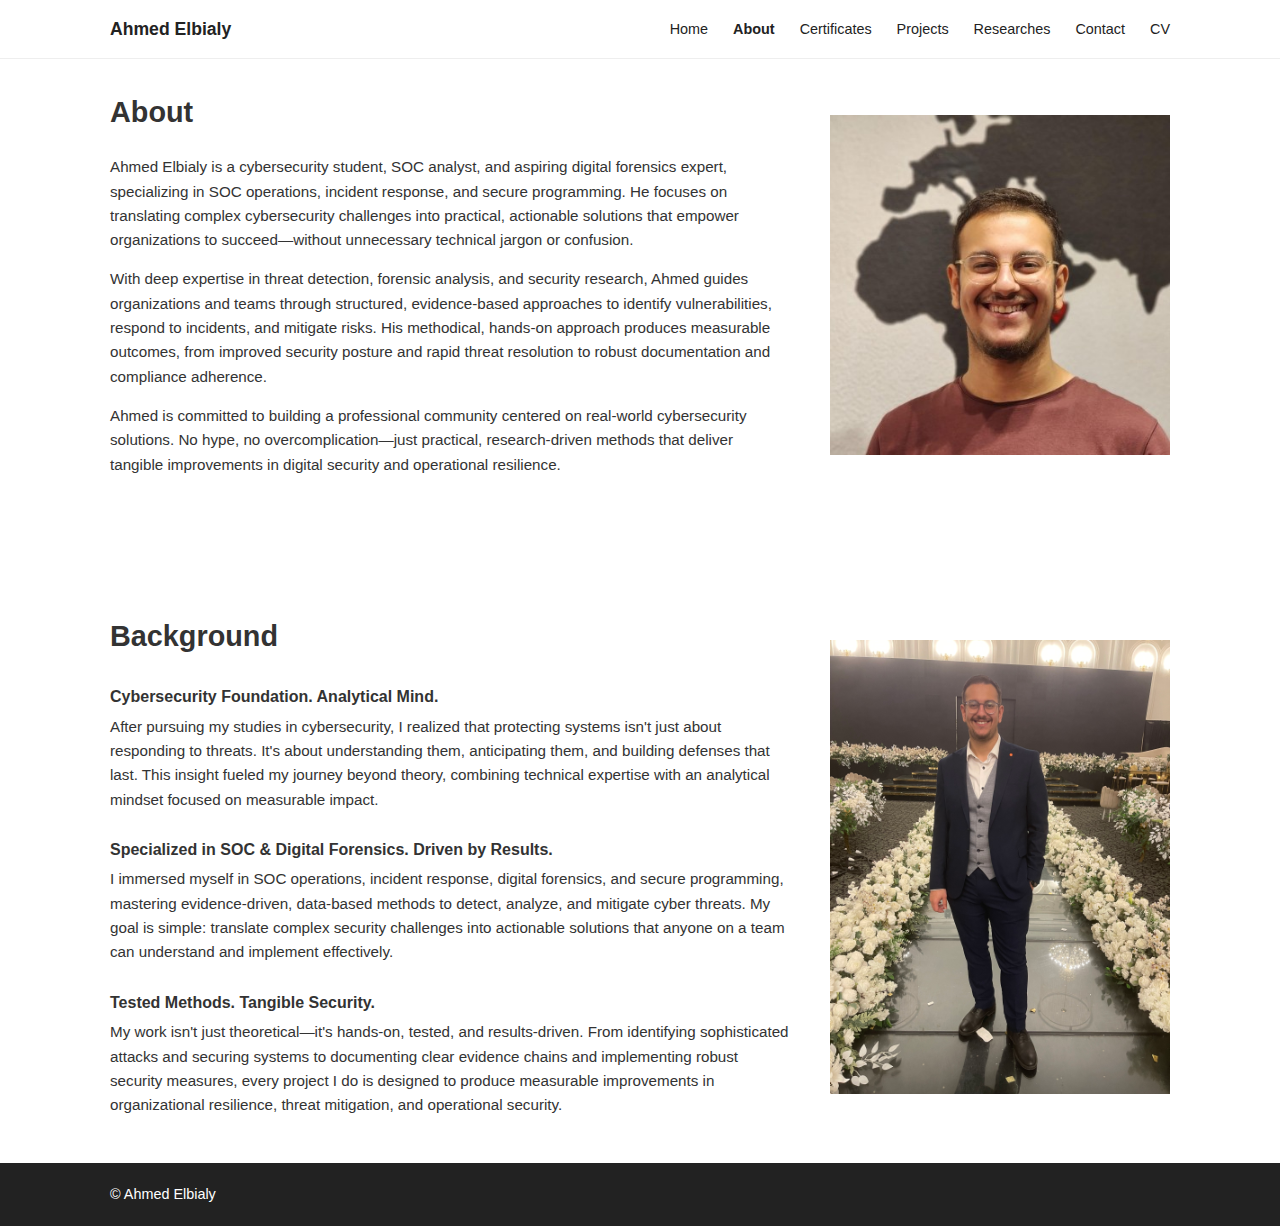
<file: about.html>
<!DOCTYPE html>
<html lang="en">
<head>
    <meta charset="UTF-8">
    <meta name="viewport" content="width=device-width, initial-scale=1.0">
    <title>Ahmed Elbialy - About</title>
    <link rel="stylesheet" href="Styles/about.css">
    <link rel="stylesheet" href="https://cdnjs.cloudflare.com/ajax/libs/font-awesome/6.0.0-beta3/css/all.min.css">
</head>
<body>

    <header class="main-header">
        <div class="container nav-content">
            <span class="logo" href="index.html">Ahmed Elbialy</span>
            <nav class="main-nav">
                <ul>
                    <li><a href="index.html">Home</a></li>
                    <li><a href="about.html">About</a></li>
                    <li><a href="certificates.html">Certificates</a></li>
                    <li><a href="projects.html">Projects</a></li>
                    <li><a href="researches.html">Researches</a></li>
                    <li><a href="contact.html">Contact</a></li>
                    <li><a href="cv.html">CV</a></li>
                </ul>
            </nav>
        </div>
    </header>


        </div>

        <section class="about-section container content-section">
            <div class="about-text">
                <h2>About</h2>
                <p>Ahmed Elbialy is a cybersecurity student, SOC analyst, and aspiring digital forensics expert, specializing in SOC operations, incident response, and secure programming. He focuses on translating complex cybersecurity challenges into practical, actionable solutions that empower organizations to succeed—without unnecessary technical jargon or confusion.</p>
                <p>With deep expertise in threat detection, forensic analysis, and security research, Ahmed guides organizations and teams through structured, evidence-based approaches to identify vulnerabilities, respond to incidents, and mitigate risks. His methodical, hands-on approach produces measurable outcomes, from improved security posture and rapid threat resolution to robust documentation and compliance adherence.</p>
                <p>Ahmed is committed to building a professional community centered on real-world cybersecurity solutions. No hype, no overcomplication—just practical, research-driven methods that deliver tangible improvements in digital security and operational resilience.</p>
            </div>
            <div class="about-image-placeholder grey-placeholder">
                <p><img src="IMGS/IMG_1.jpeg" alt="Ahmed Elbialy" style="width: 100%; height: 100%;"></p>
            </div>
        </section>
        
        <hr class="section-separator">

        <section class="background-section container content-section reversed">
             <div class="about-image-placeholder grey-placeholder">
                <p><img src="IMGS/IMG_8467.jpg" alt="Ahmed Elbialy" style="width: 100%; height: 100%;"></p>
            </div>
            <div class="background-text">
                <h2>Background</h2>
                
                <p class="section-focus">Cybersecurity Foundation. Analytical Mind.</p>
                <p>After pursuing my studies in cybersecurity, I realized that protecting systems isn't just about responding to threats. It's about understanding them, anticipating them, and building defenses that last. This insight fueled my journey beyond theory, combining technical expertise with an analytical mindset focused on measurable impact.</p>

                <p class="section-focus">Specialized in SOC & Digital Forensics. Driven by Results.</p>
                <p>I immersed myself in SOC operations, incident response, digital forensics, and secure programming, mastering evidence-driven, data-based methods to detect, analyze, and mitigate cyber threats. My goal is simple: translate complex security challenges into actionable solutions that anyone on a team can understand and implement effectively.</p>

                <p class="section-focus">Tested Methods. Tangible Security.</p>
                <p>My work isn't just theoretical—it's hands-on, tested, and results-driven. From identifying sophisticated attacks and securing systems to documenting clear evidence chains and implementing robust security measures, every project I do is designed to produce measurable improvements in organizational resilience, threat mitigation, and operational security.</p>
            </div>
        </section>
    </main>

    <footer class="main-footer dark-footer">
        <div class="container footer-content">
            <p>&copy; Ahmed Elbialy</p>
        </div>
    </footer>

</body>
</html>
</file>
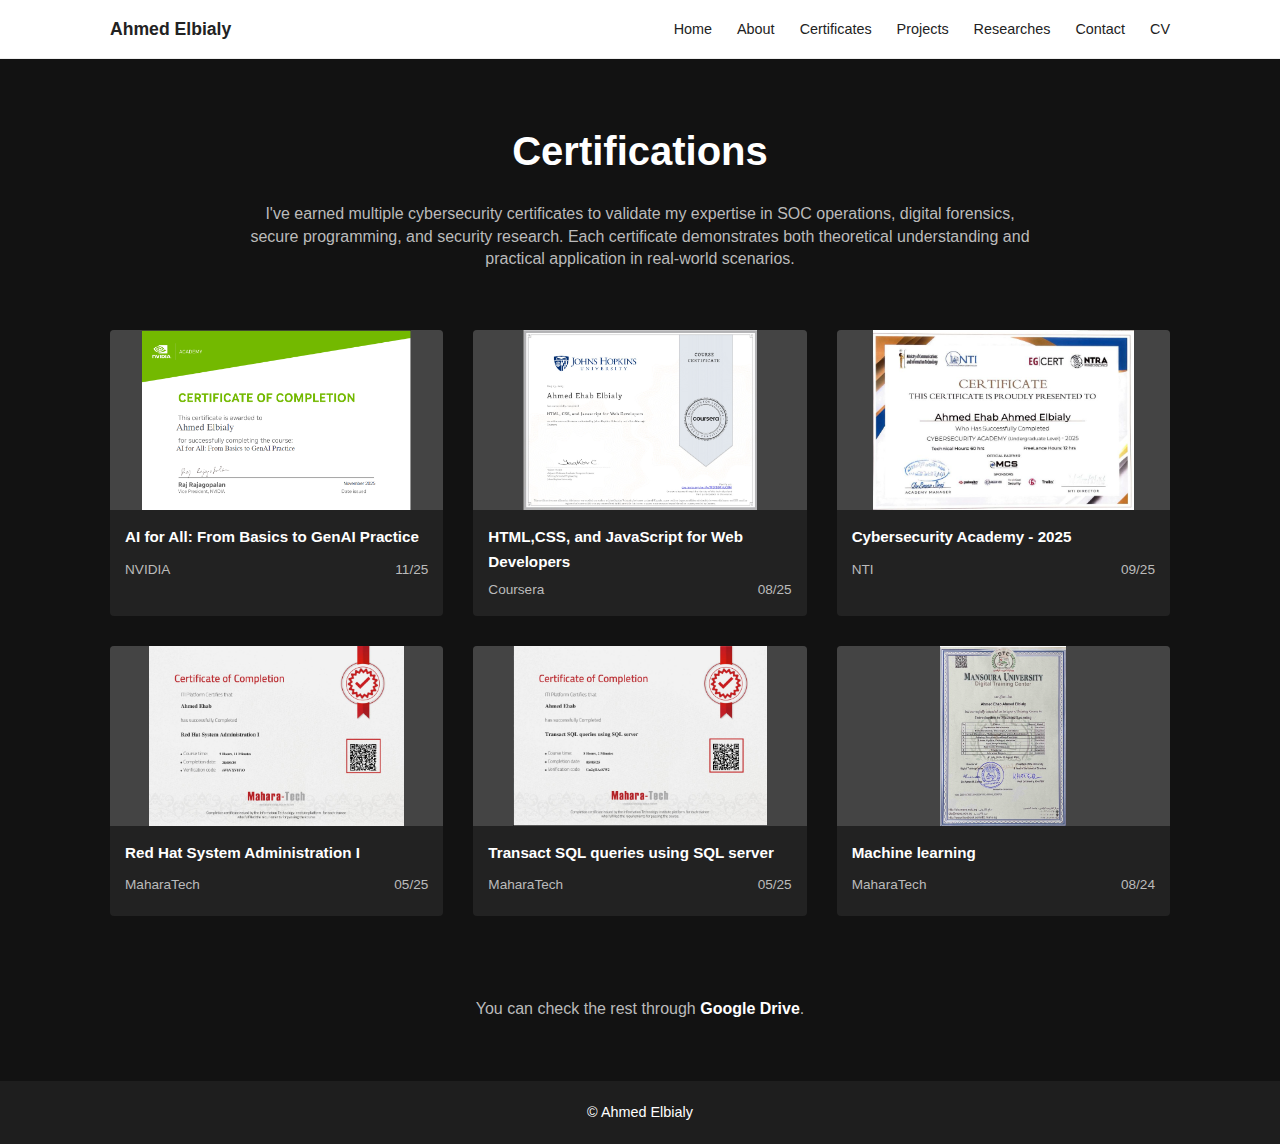
<file: certificates.html>
<!DOCTYPE html>
<html lang="en">
<head>
    <meta charset="UTF-8">
    <meta name="viewport" content="width=device-width, initial-scale=1.0">
    <title>Ahmed Elbialy - Certificates</title>
    <link rel="stylesheet" href="Styles/certificates.css">
</head>
<body>

    <header class="main-header">
        <div class="container nav-content">
            <span class="logo" href="index.html">Ahmed Elbialy</span>
            <nav class="main-nav">
                <ul>
                    <li><a href="index.html">Home</a></li>
                    <li><a href="about.html">About</a></li>
                    <li><a href="certificates.html">Certificates</a></li>
                    <li><a href="projects.html">Projects</a></li>
                    <li><a href="researches.html">Researches</a></li>
                    <li><a href="contact.html">Contact</a></li>
                    <li><a href="cv.html">CV</a></li>
                </ul>
            </nav>
        </div>
    </header>

    <main class="certificate-page-content">
        <div class="container">
            <section class="certificates-header">
                <h2>Certifications</h2>
                <p>
                    I've earned multiple cybersecurity certificates to validate my expertise in SOC operations, digital forensics, secure 
                    programming, and security research. Each certificate demonstrates both theoretical understanding and practical application 
                    in real-world scenarios.
                </p>
            </section>

            <section class="certificates-grid-section">
                <div class="certificates-grid">
                    
                    <div class="certificate-item">
                        <div class="certificate-placeholder"><img src="Certificates/IMG_83.png" alt="Certificate Image" style="width:; height: 100%;"></div>
                        <div class="certificate-info">
                            <p class="cert-title">AI for All: From Basics to GenAI Practice</p>
                            <p class="cert-source">NVIDIA</p>
                            <p class="cert-date">11/25</p>
                        </div>
                    </div>

                    <div class="certificate-item">
                        <div class="certificate-placeholder"><img src="Certificates/IMG_8.png" alt="Certificate Image" style="width:; height: 100%;"></div>
                        <div class="certificate-info">
                            <p class="cert-title">HTML,CSS, and JavaScript for Web Developers</p>
                            <p class="cert-source">Coursera</p>
                            <p class="cert-date">08/25</p>
                        </div>
                    </div>
                    
                    <div class="certificate-item">
                        <div class="certificate-placeholder"><img src="Certificates/IMG_95.jpeg" alt="Certificate Image" style="width:; height: 100%;"></div>
                        <div class="certificate-info">
                            <p class="cert-title">Cybersecurity Academy - 2025</p>
                            <p class="cert-source">NTI</p>
                            <p class="cert-date">09/25</p>
                        </div>
                    </div>

                    <div class="certificate-item">
                        <div class="certificate-placeholder"><img src="Certificates/IMG_21.png" alt="Certificate Image" style="width:; height: 100%;"></div>
                        <div class="certificate-info">
                            <p class="cert-title">Red Hat System Administration I</p>
                            <p class="cert-source">MaharaTech</p>
                            <p class="cert-date">05/25</p>
                        </div>
                    </div>
                    
                    <div class="certificate-item">
                        <div class="certificate-placeholder"><img src="Certificates/IMG_99.png" alt="Certificate Image" style="width:; height: 100%;"></div>
                        <div class="certificate-info">
                            <p class="cert-title">Transact SQL queries using SQL server</p>
                            <p class="cert-source">MaharaTech</p>
                            <p class="cert-date">05/25</p>
                        </div>
                    </div>
                    
                    <div class="certificate-item">
                        <div class="certificate-placeholder"><img src="Certificates/IMG_100.png" alt="Certificate Image" style="width:; height: 100%;"></div>
                        <div class="certificate-info">
                            <p class="cert-title">Machine learning</p>
                            <p class="cert-source">MaharaTech</p>
                            <p class="cert-date">08/24</p>
                        </div>
                    </div>
                </div>
            </section>

            <p class="drive-link-text">
                You can check the rest through <span><a href="https://drive.google.com/drive/folders/1PGVENr-eHlHi1VENpjQ0yv4HAtoOkieH?usp=sharing"><strong style="color: white;">Google Drive</strong></a>.</span>
            </p>
        </div>
    </main>

    <footer class="main-footer">
        <div class="container footer-content">
            <p>&copy; Ahmed Elbialy</p>
            <div class="social-links">
                <a href="#"><i class="fab fa-facebook-f"></i></a>
                <a href="https://www.linkedin.com/in/ahmed-elbialy-3b155a2b8/"><i class="fab fa-linkedin-in"></i></a>
                <a href="#"><i class="fab fa-instagram"></i></a>
                <a href="#"><i class="fab fa-twitter"></i></a>
                <a href="#"><i class="fa-solid fa-envelope"></i></a>
            </div>
        </div>
    </footer>

</body>
</html>
</file>
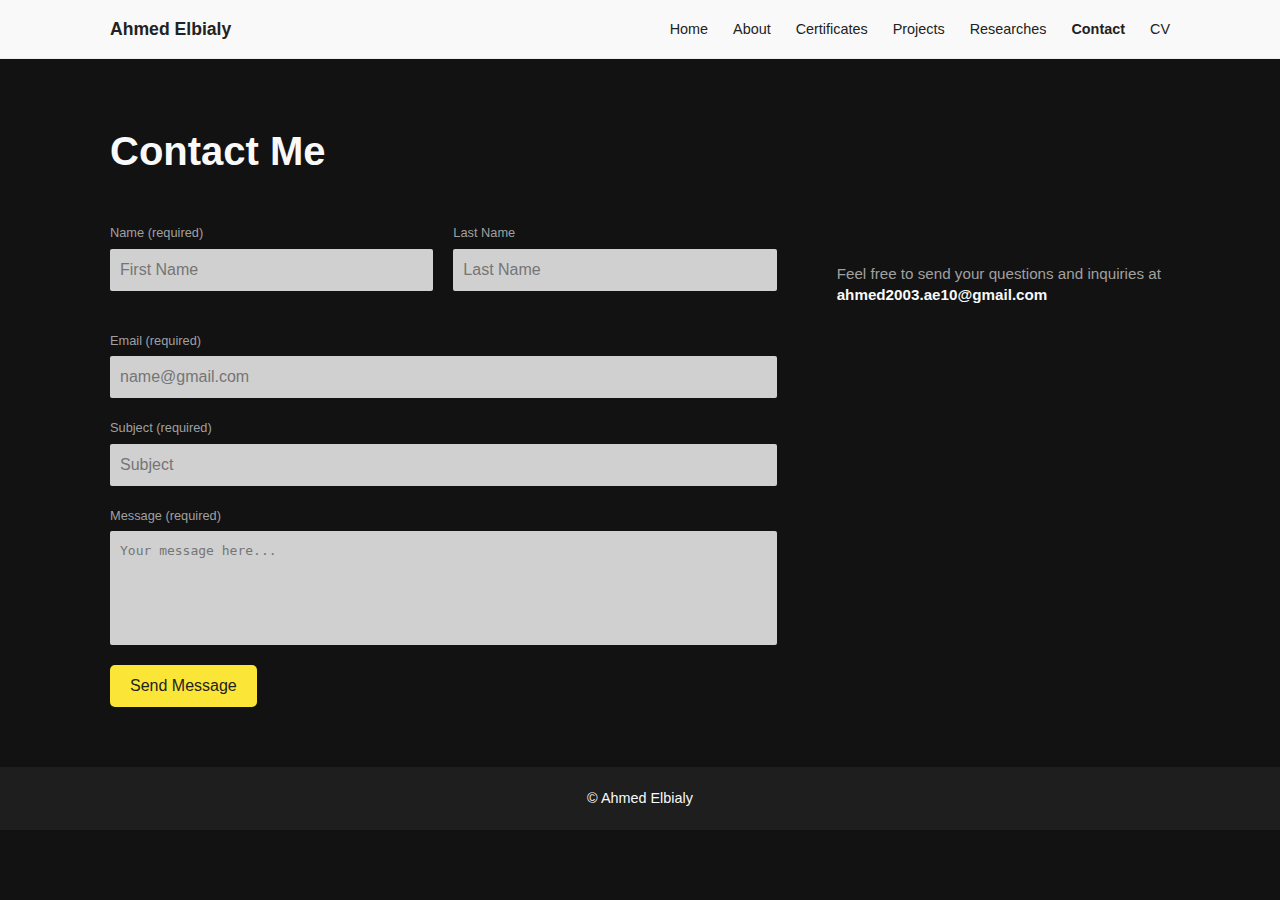
<file: contact.html>
<!DOCTYPE html>
<html lang="en">
<head>
    <meta charset="UTF-8">
    <meta name="viewport" content="width=device-width, initial-scale=1.0">
    <title>Ahmed Elbialy - Contact</title>
    <link rel="stylesheet" href="Styles/contact.css">
</head>
<body>

    <header class="main-header dark-header">
        <div class="container nav-content">
            <span class="logo">Ahmed Elbialy</span>
            <nav class="main-nav">
                <ul>
                    <li><a href="index.html">Home</a></li>
                    <li><a href="about.html">About</a></li>
                    <li><a href="certificates.html">Certificates</a></li>
                    <li><a href="projects.html">Projects</a></li>
                    <li><a href="researches.html">Researches</a></li>
                    <li><a href="contact.html" class="active-link">Contact</a></li>
                    <li><a href="cv.html">CV</a></li>
                </ul>
            </nav>
        </div>
    </header>

    <main class="contact-page-content">
        <div class="container">
            
            <section class="contact-section">
                
                <h2 class="contact-title">Contact Me</h2>
                
                <div class="contact-layout">
                    
                    <!-- WORKING CONTACT FORM -->
                    <form class="contact-form"
                          action="https://formsubmit.co/0735b6f79c6483ae8a09c4c29fc54ab5" method="POST">

                        <!-- Hidden Fields -->
                        <input type="hidden" name="_captcha" value="false">
                        <input type="hidden" name="_template" value="table">
                        <input type="hidden" name="_next" value="thanks.html">

                        <div class="form-group-row">
                            <div class="form-field half-width">
                                <label for="firstName">Name (required)</label>
                                <input type="text" id="firstName" name="firstName" placeholder="First Name" required>
                            </div>
                            <div class="form-field half-width">
                                <label for="lastName">Last Name</label>
                                <input type="text" id="lastName" name="lastName" placeholder="Last Name" required>
                            </div>
                        </div>

                        <div class="form-field full-width">
                            <label for="email">Email (required)</label>
                            <input type="email" id="email" name="email" placeholder="name@gmail.com" required>
                        </div>
                        
                        <div class="form-field full-width">
                            <label for="subject">Subject (required)</label>
                            <input type="text" id="subject" name="subject" placeholder="Subject" required>
                        </div>

                        <div class="form-field full-width">
                            <label for="message">Message (required)</label>
                            <textarea id="message" name="message" placeholder="Your message here..." rows="6" required></textarea>
                        </div>

                        <button type="submit" class="submit-btn">Send Message</button>

                    </form>
                    
                    <div class="contact-info">
                        <p>
                            Feel free to send your questions and inquiries at 
                            <a href="mailto:ahmed2003.ae10@gmail.com">ahmed2003.ae10@gmail.com</a>
                        </p>
                    </div>

                </div>
            </section>

        </div>
    </main>

    <footer class="main-footer">
        <div class="container footer-content">
            <p>&copy; Ahmed Elbialy</p>
            <div class="social-links">
                <a href="#"><i class="fab fa-facebook-f"></i></a>
                <a href="https://www.linkedin.com/in/ahmed-elbialy-3b155a2b8/"><i class="fab fa-linkedin-in"></i></a>
                <a href="#"><i class="fab fa-instagram"></i></a>
                <a href="#"><i class="fab fa-twitter"></i></a>
                <a href="#"><i class="fa-solid fa-envelope"></i></a>
            </div>
        </div>
    </footer>

</body>
</html>
</file>
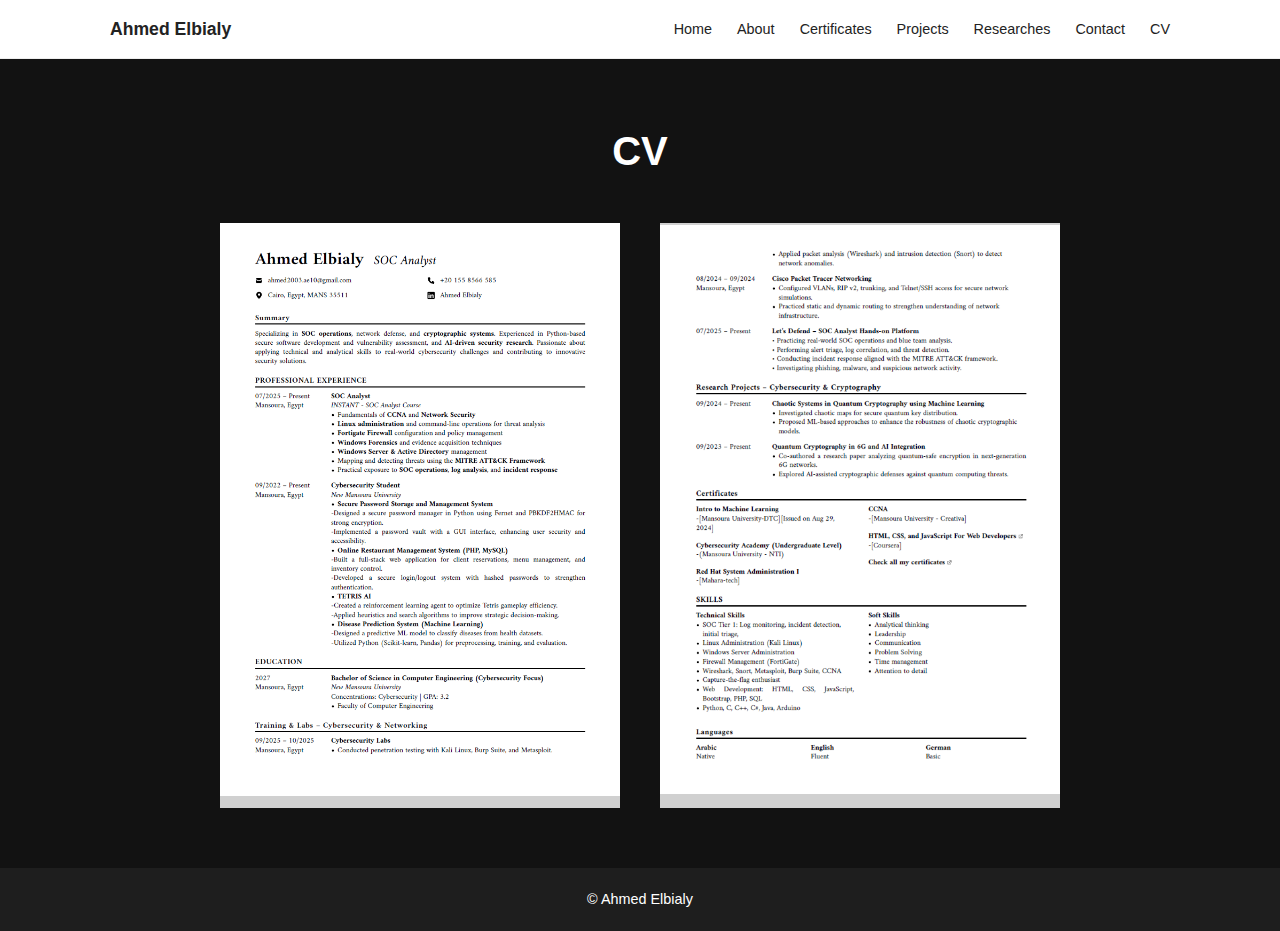
<file: cv.html>
<!DOCTYPE html>
<html lang="en">
<head>
    <meta charset="UTF-8">
    <meta name="viewport" content="width=device-width, initial-scale=1.0">
    <title>Ahmed Elbialy - CV</title>
    <link rel="stylesheet" href="Styles/cv.css">
</head>
<body>

    <header class="main-header">
        <div class="container nav-content">
            <span class="logo" href="index.html">Ahmed Elbialy</span>
            <nav class="main-nav">
                <ul>
                    <li><a href="index.html">Home</a></li>
                    <li><a href="about.html">About</a></li>
                    <li><a href="certificates.html">Certificates</a></li>
                    <li><a href="projects.html">Projects</a></li>
                    <li><a href="researches.html">Researches</a></li>
                    <li><a href="contact.html">Contact</a></li>
                    <li><a href="cv.html">CV</a></li>
                </ul>
            </nav>
        </div>
    </header>

    <main class="cv-page-content">
        <div class="container">
            
            <section class="cv-section">
                <h2 class="cv-title">CV</h2>
                
                <div class="cv-layout">
                    
                    <div class="cv-placeholder">
                        <p><img src="IMGS/IMG_44.png" alt="Ahmed Elbialy CV 1" style="width: 100%; height: 100%;"></p>
                    </div>

                    <div class="cv-placeholder">
                        <p><img src="IMGS/IMG_45.png" alt="Ahmed Elbialy CV 2" style="width: 100%; height: 100%;"></p>
                    </div>

                </div>
            </section>

        </div>
    </main>

    <footer class="main-footer dark-footer">
        <div class="container footer-content">
            <p>&copy; Ahmed Elbialy</p>
        </div>
    </footer>

</body>
</html>
</file>
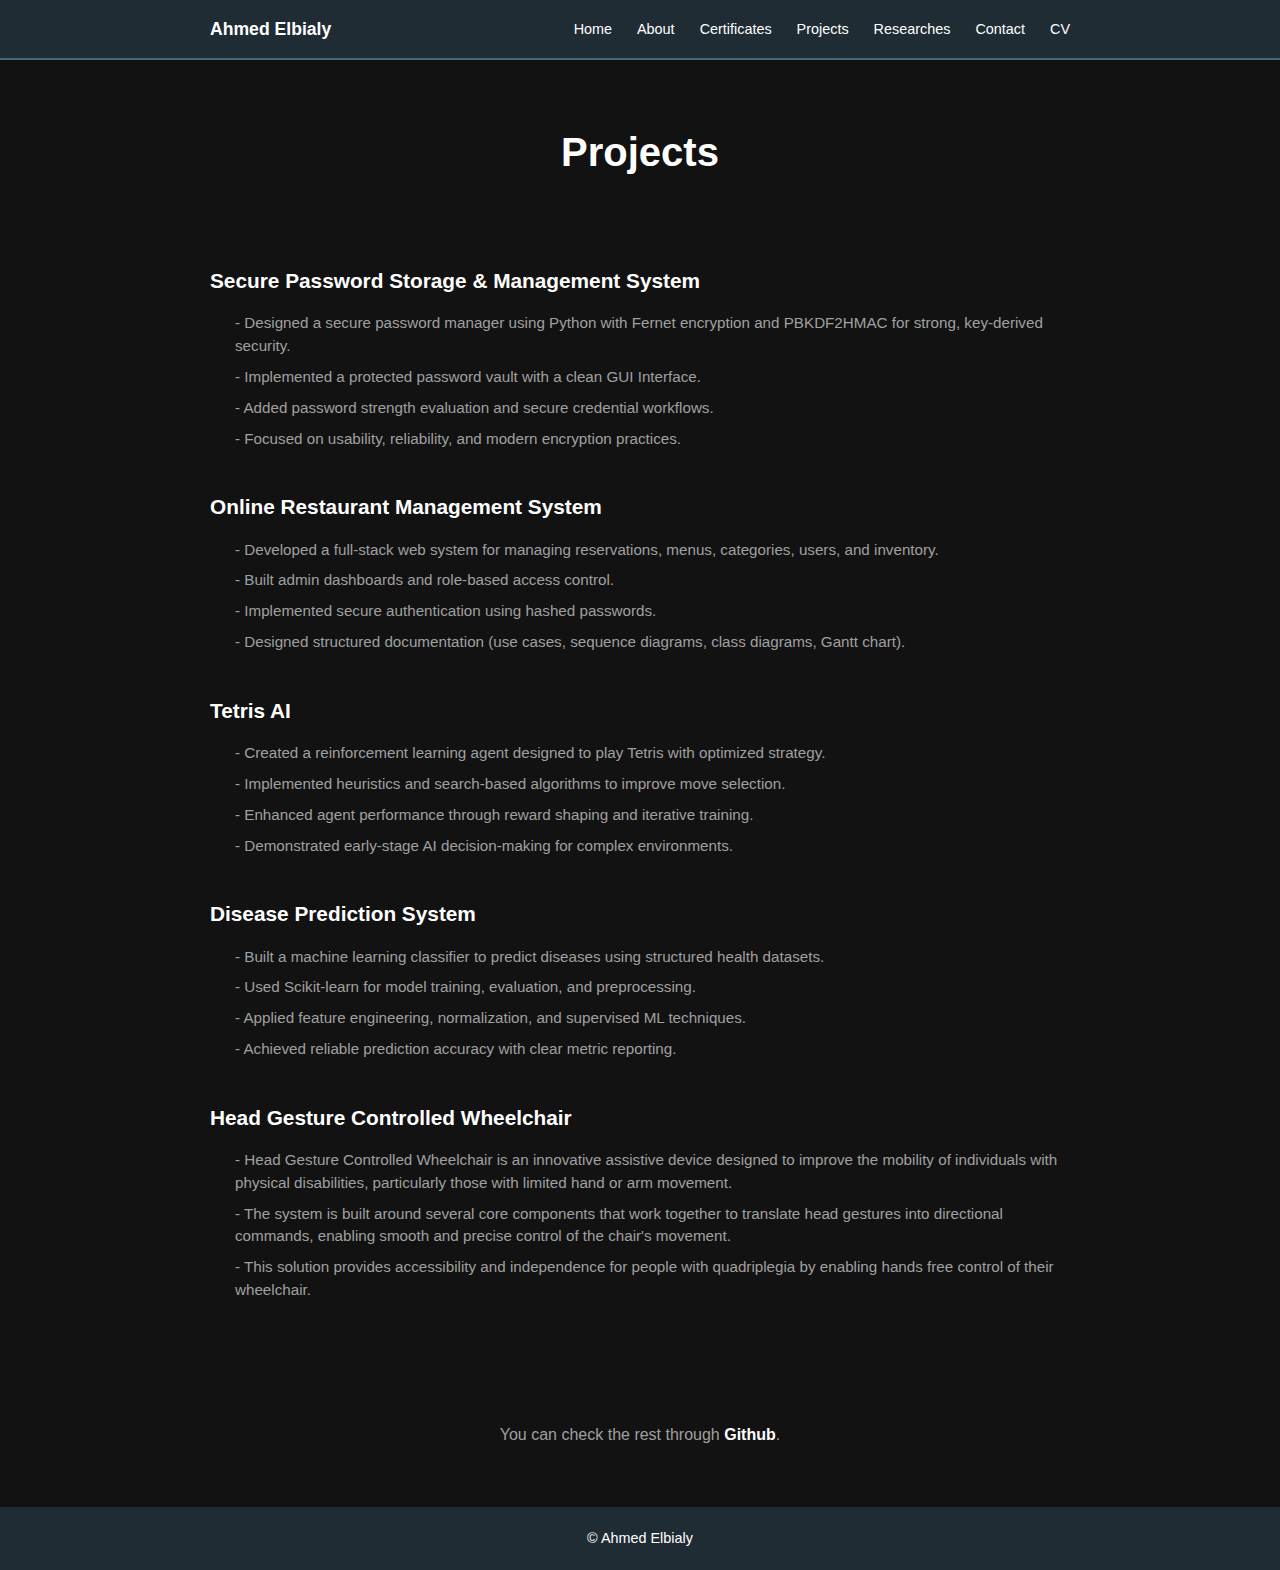
<file: projects.html>
<!DOCTYPE html>
<html lang="en">
<head>
    <meta charset="UTF-8">
    <meta name="viewport" content="width=device-width, initial-scale=1.0">
    <title>Ahmed Elbialy - Projects</title>
    <link rel="stylesheet" href="Styles/projects.css">
</head>
<body>

    <header class="main-header">
        <div class="container nav-content">
            <span class="logo" href="index.html">Ahmed Elbialy</span>
            <nav class="main-nav">
                <ul>
                    <li><a href="index.html">Home</a></li>
                    <li><a href="about.html">About</a></li>
                    <li><a href="certificates.html">Certificates</a></li>
                    <li><a href="projects.html">Projects</a></li>
                    <li><a href="researches.html">Researches</a></li>
                    <li><a href="contact.html">Contact</a></li>
                    <li><a href="cv.html">CV</a></li>
                </ul>
            </nav>
        </div>
    </header>

    <main class="projects-page-content">
        <div class="container">
            <section class="projects-header">
                <h2>Projects</h2>
            </section>

            <section class="projects-list">
                
                <article class="project-item">
                    <h3>Secure Password Storage & Management System</h3>
                    <ul>
                        <li>- Designed a secure password manager using Python with Fernet encryption and PBKDF2HMAC for strong, key-derived security.</li>
                        <li>- Implemented a protected password vault with a clean GUI Interface.</li> 
                        <li>- Added password strength evaluation and secure credential workflows.</li>
                        <li>- Focused on usability, reliability, and modern encryption practices.</li>
                    </ul>
                </article>

                <article class="project-item">
                    <h3>Online Restaurant Management System</h3>
                    <ul>
                        <li>- Developed a full-stack web system for managing reservations, menus, categories, users, and inventory.</li>
                        <li>- Built admin dashboards and role-based access control.</li>
                        <li>- Implemented secure authentication using hashed passwords.</li>
                        <li>- Designed structured documentation (use cases, sequence diagrams, class diagrams, Gantt chart).</li>
                    </ul>
                </article>

                <article class="project-item">
                    <h3>Tetris AI</h3>
                    <ul>
                        <li>- Created a reinforcement learning agent designed to play Tetris with optimized strategy.</li>
                        <li>- Implemented heuristics and search-based algorithms to improve move selection.</li>
                        <li>- Enhanced agent performance through reward shaping and iterative training.</li>
                        <li>- Demonstrated early-stage AI decision-making for complex environments.</li>
                    </ul>
                </article>

                <article class="project-item">
                    <h3>Disease Prediction System</h3>
                    <ul>
                        <li>- Built a machine learning classifier to predict diseases using structured health datasets.</li>
                        <li>- Used Scikit-learn for model training, evaluation, and preprocessing.</li>
                        <li>- Applied feature engineering, normalization, and supervised ML techniques.</li>
                        <li>- Achieved reliable prediction accuracy with clear metric reporting.</li>
                    </ul>
                </article>

                <article class="project-item">
                    <h3>Head Gesture Controlled Wheelchair</h3>
                    <ul>
                        <li>- Head Gesture Controlled Wheelchair is an innovative assistive device designed to improve the mobility of individuals with physical disabilities, particularly those with limited hand or arm movement.</li>
                        <li>- The system is built around several core components that work together to translate head gestures into directional commands, enabling smooth and precise control of the chair's movement.</li>
                        <li>- This solution provides accessibility and independence for people with quadriplegia by enabling hands free control of their wheelchair.</li>
                    </ul>
                </article>

            </section>

            <p class="github-link-text">
                You can check the rest through <span><a href="https://github.com/MeedooXS?tab=repositories"><strong>Github</strong></a>.</span>
            </p>
        </div>
    </main>

    <footer class="main-footer">
        <div class="container footer-content">
            <p style="color: white;">&copy; Ahmed Elbialy</p>
            <div class="social-links">
                <a href="#"><i class="fab fa-facebook-f"></i></a>
                <a href="https://www.linkedin.com/in/ahmed-elbialy-3b155a2b8/"><i class="fab fa-linkedin-in"></i></a>
                <a href="#"><i class="fab fa-instagram"></i></a>
                <a href="#"><i class="fab fa-twitter"></i></a>
                <a href="#"><i class="fa-solid fa-envelope"></i></a>
            </div>
        </div>
    </footer>

</body>
</html>
</file>
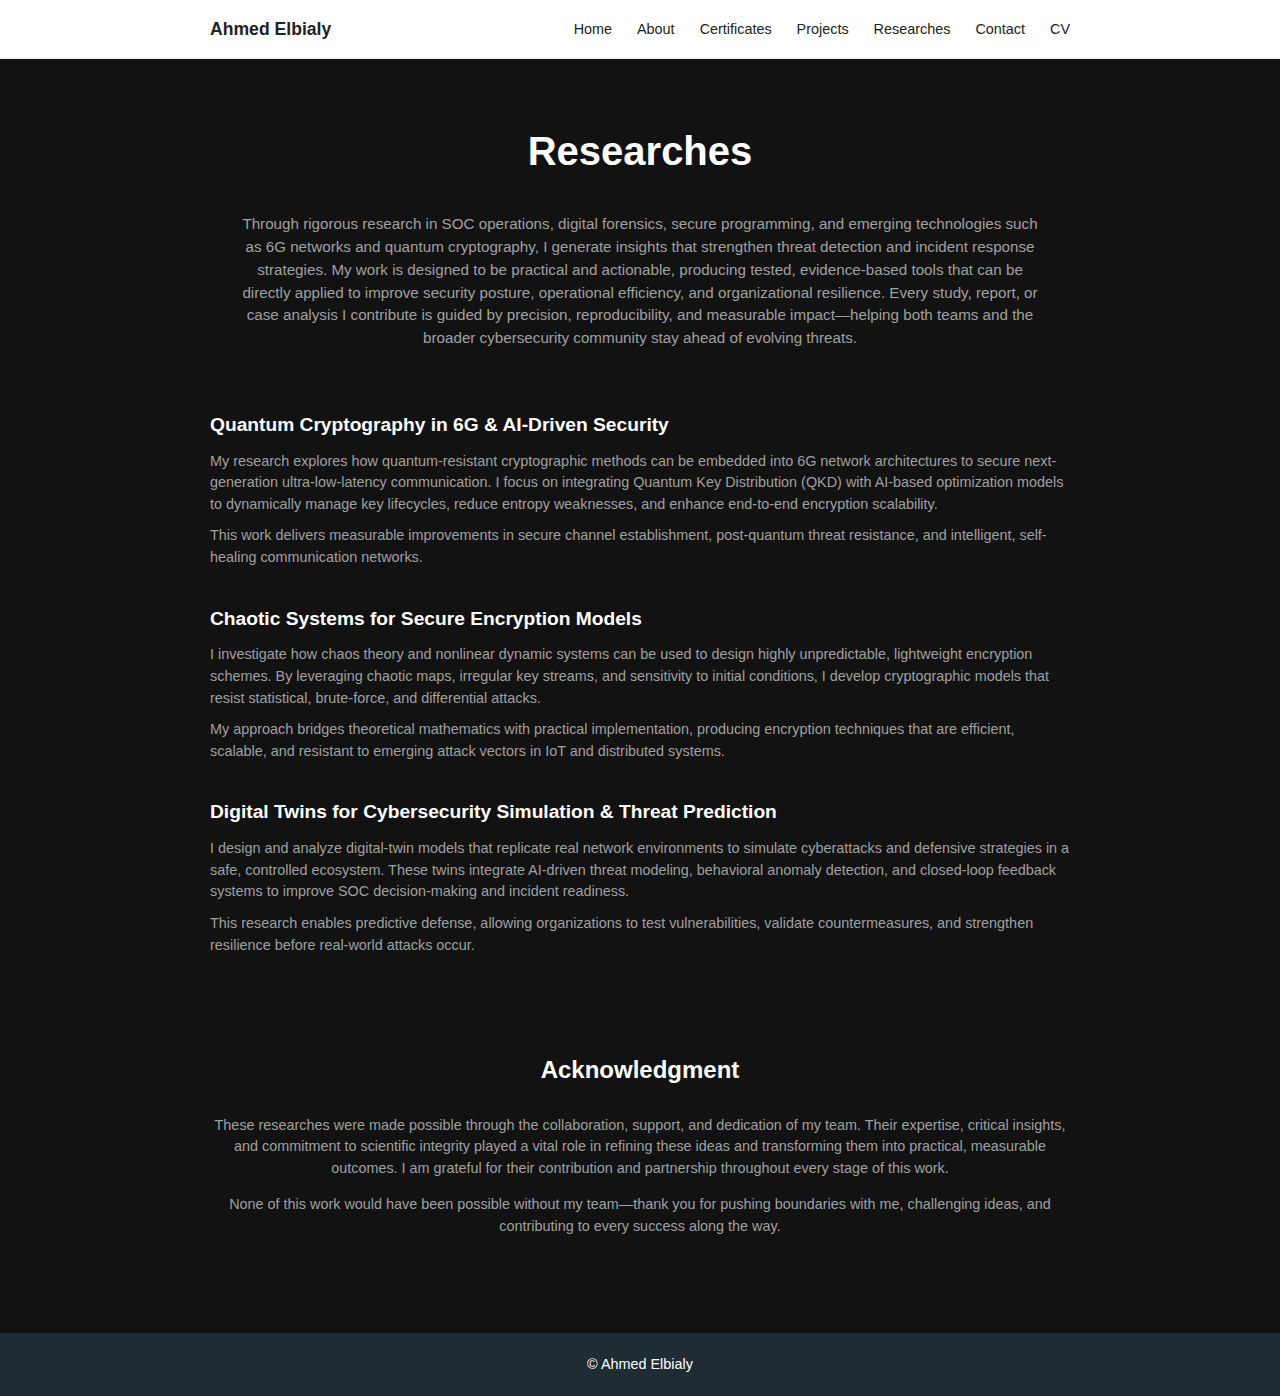
<file: researches.html>
<!DOCTYPE html>
<html lang="en">
<head>
    <meta charset="UTF-8">
    <meta name="viewport" content="width=device-width, initial-scale=1.0">
    <title>Ahmed Elbialy - Researches</title>
    <link rel="stylesheet" href="Styles/researches.css">
</head>
<body>

    <header class="main-header">
        <div class="container nav-content">
            <span class="logo" href="index.html">Ahmed Elbialy</span>
            <nav class="main-nav">
                <ul>
                    <li><a href="index.html">Home</a></li>
                    <li><a href="about.html">About</a></li>
                    <li><a href="certificates.html">Certificates</a></li>
                    <li><a href="projects.html">Projects</a></li>
                    <li><a href="researches.html">Researches</a></li>
                    <li><a href="contact.html">Contact</a></li>
                    <li><a href="cv.html">CV</a></li>
                </ul>
            </nav>
        </div>
    </header>

    <main class="research-page-content">
        <div class="container">
            <section class="research-header">
                <h2>Researches</h2>
                <p class="intro-paragraph">
                    Through rigorous research in SOC operations, digital forensics, secure programming, and emerging technologies such as 6G networks and 
                    quantum cryptography, I generate insights that strengthen threat detection and incident response strategies. My work is designed to be 
                    practical and actionable, producing tested, evidence-based tools that can be directly applied to improve security posture, operational 
                    efficiency, and organizational resilience. Every study, report, or case analysis I contribute is guided by precision, reproducibility, and 
                    measurable impact—helping both teams and the broader cybersecurity community stay ahead of evolving threats.
                </p>
            </section>

            <section class="research-abstracts">
                
                <article class="research-item">
                    <h3>Quantum Cryptography in 6G & AI-Driven Security</h3>
                    <p>
                        My research explores how quantum-resistant cryptographic methods can be embedded into 6G network architectures to secure next-
                        generation ultra-low-latency communication. I focus on integrating Quantum Key Distribution (QKD) with AI-based optimization models to 
                        dynamically manage key lifecycles, reduce entropy weaknesses, and enhance end-to-end encryption scalability. 
                    </p>
                    <p>
                        This work delivers measurable improvements in secure channel establishment, post-quantum threat resistance, and intelligent, self-healing 
                        communication networks.
                    </p>
                </article>

                <article class="research-item">
                    <h3>Chaotic Systems for Secure Encryption Models</h3>
                    <p>
                        I investigate how chaos theory and nonlinear dynamic systems can be used to design highly unpredictable, lightweight encryption schemes. 
                        By leveraging chaotic maps, irregular key streams, and sensitivity to initial conditions, I develop cryptographic models that resist statistical, 
                        brute-force, and differential attacks.
                    </p>
                    <p>
                        My approach bridges theoretical mathematics with practical implementation, producing encryption techniques that are efficient, scalable, 
                        and resistant to emerging attack vectors in IoT and distributed systems.
                    </p>
                </article>

                <article class="research-item">
                    <h3>Digital Twins for Cybersecurity Simulation & Threat Prediction</h3>
                    <p>
                        I design and analyze digital-twin models that replicate real network environments to simulate cyberattacks and defensive strategies in a 
                        safe, controlled ecosystem. These twins integrate AI-driven threat modeling, behavioral anomaly detection, and closed-loop feedback 
                        systems to improve SOC decision-making and incident readiness.
                    </p>
                    <p>
                        This research enables predictive defense, allowing organizations to test vulnerabilities, validate countermeasures, and strengthen resilience 
                        before real-world attacks occur.
                    </p>
                </article>
            </section>

            <section class="acknowledgment">
                <h3 class="acknowledgment-title">Acknowledgment</h3>
                <p>
                    These researches were made possible through the collaboration, support, and dedication of my team. Their expertise, critical insights, and 
                    commitment to scientific integrity played a vital role in refining these ideas and transforming them into practical, measurable outcomes. I am 
                    grateful for their contribution and partnership throughout every stage of this work.
                </p>
                <p>
                    None of this work would have been possible without my team—thank you for pushing boundaries with me, challenging ideas, and 
                    contributing to every success along the way.
                </p>
            </section>
        </div>
    </main>

    <footer class="main-footer">
        <div class="container footer-content">
            <p>&copy; Ahmed Elbialy</p>
            <div class="social-links">
                <a href="#"><i class="fab fa-facebook-f"></i></a>
                <a href="https://www.linkedin.com/in/ahmed-elbialy-3b155a2b8/"><i class="fab fa-linkedin-in"></i></a>
                <a href="#"><i class="fab fa-instagram"></i></a>
                <a href="#"><i class="fab fa-twitter"></i></a>
                <a href="#"><i class="fa-solid fa-envelope"></i></a>
            </div>
        </div>
    </footer>

</body>
</html>
</file>
<file: Styles/about.css>
/* --- Global Reset and Setup --- */
:root {
    /* Define color palette based on the image */
    --color-dark: #222;
    --color-light: #fff;
    --color-primary: #fbe637; /* The striking yellow/gold color */
    --color-text-dark: #333;
    --color-text-light: #555;
    --color-background-dark: #000;
}

* {
    margin: 0;
    padding: 0;
    box-sizing: border-box;
}

body {
    font-family: Arial, sans-serif;
    line-height: 1.6;
    color: var(--color-text-dark);
}

.container {
    max-width: 1100px;
    margin: 0 auto;
    padding: 0 20px;
}

ul {
    list-style: none;
}

a {
    text-decoration: none;
    color: inherit;
}

/* --- Header and Navigation --- */
/* --- Header and Navigation (MATCHING INDEX PAGE) --- */
.main-header {
    background-color: #fff;
    border-bottom: 1px solid #eee;
    padding: 15px 0;
}

.nav-content {
    display: flex;
    justify-content: space-between;
    align-items: center;
}

.logo {
    font-weight: bold;
    font-size: 1.1em;
    color: #222;
}

.main-nav ul {
    display: flex;
    gap: 25px;
}

.main-nav a {
    font-size: 0.9em;
    color: #222;
    transition: color 0.3s;
}

.main-nav a:hover {
    color: #c9b92e; /* same gold highlight */
}

/* Highlight the current page link (About) */
.main-nav li:nth-child(2) a {
    font-weight: bold;
}

/* --- Main Page Content --- */
.page-title {
    font-size: 2.2em;
    padding: 40px 0 20px 0;
}

.content-section {
    display: flex;
    gap: 40px;
    padding: 30px 20px;
}

.about-text,
.background-text {
    flex: 2; /* Text takes more space */
}

.about-image-placeholder {
    flex: 1; /* Image takes less space */
    min-height: 350px;
    display: flex;
    justify-content: center;
    align-items: center;
    font-size: 1.5em;
    color: var(--color-text-light);
    background-color: var(--color-grey-placeholder);
}

.about-text h2,
.background-text h2 {
    font-size: 1.8em;
    margin-bottom: 20px;
}

.about-text p,
.background-text p {
    margin-bottom: 15px;
    font-size: 0.95em;
}

/* Specific styling for the Background section focus points */
.background-text .section-focus {
    font-weight: bold;
    margin-top: 25px;
    margin-bottom: 5px;
    font-size: 1em;
}

/* Styling for the reversed layout */
.reversed {
    /* Swap the order of children (Image, then Text) */
    flex-direction: row-reverse;
}

.section-separator {
    border: none;
    height: 1px;
    background-color: transparent; /* A simple visual separator */
    margin: 30px 0;
}


/* --- Footer --- */
.main-footer {
    background-color: var(--color-dark);
    color: var(--color-light);
    padding: 20px 0;
}

.footer-content {
    display: flex;
    justify-content: space-between;
    align-items: center;
    font-size: 0.9em;
}

.contact-link a {
    font-weight: bold;
    color: var(--color-light);
    transition: color 0.3s;
}

/* --- Responsive Adjustments --- */
@media (max-width: 900px) {
    .content-section {
        flex-direction: column; /* Stack image and text vertically */
        padding: 30px 20px;
    }
    
    .reversed {
        flex-direction: column; /* Maintain text/image order */
    }

    .about-image-placeholder {
        order: -1; /* Move the image placeholder above the text on small screens */
        min-height: 250px;
        margin-bottom: 20px;
    }

    .background-section .about-image-placeholder {
        order: 0; /* The image in the second section stays at the top of its section */
    }

    .nav-content {
        flex-direction: column;
    }

    .main-nav ul {
        gap: 15px;
        padding-top: 10px;
        flex-wrap: wrap;
        justify-content: center;
    }

    .footer-content {
        flex-direction: column;
        gap: 10px;
    }
}
</file>
<file: Styles/certificates.css>
/* --- Global Reset and Setup --- */
:root {
    /* Define color palette based on the image */
    --color-dark: #222;
    --color-light: #fff;
    --color-primary: #fbe637; /* The striking yellow/gold color */
    --color-text-dark: #333;
    --color-text-light: white;
    --color-background-dark: #000; /* Dark background for overall site */
    --color-dark-bg: #121212; /* Dark background for certificates page */
    --color-header-bg: #1e1e1e; /* Dark color for header and footer */
    --color-text-grey: #bbbbbb; /* Lighter grey for less prominent text */
    --color-placeholder: #444444; /* Dark grey for certificate placeholders */
}       

* {
    margin: 0;
    padding: 0;
    box-sizing: border-box;
}

body {
    font-family: Arial, sans-serif;
    line-height: 1.6;
    background-color: var(--color-dark-bg);
    color: var(--color-light);
}

.container {
    max-width: 1100px;
    margin: 0 auto;
    padding: 0 20px;
}

ul {
    list-style: none;
}

a {
    text-decoration: none;
    color: inherit;
}

/* --- Header and Navigation --- */
.main-header {
    background-color: var(--color-light);
    border-bottom: 1px solid #eee;
    padding: 15px 0;
}

.nav-content {
    display: flex;
    justify-content: space-between;
    align-items: center;
}

.logo {
    font-weight: bold;
    font-size: 1.1em;
    color: var(--color-dark);
}

.main-nav ul {
    display: flex;
    gap: 25px;
}

.main-nav a {
    font-size: 0.9em;
    color: var(--color-dark);
    /* Adding a hover effect for better UX */
    transition: color 0.3s;
}

.main-nav a:hover {
    color: var(--color-primary);
}

/* Highlight the current page link (Certificates) */
.main-nav .active-link {
    font-weight: bold;
}

/* --- Certificates Header --- */
.certificates-header {
    text-align: center;
    padding: 60px 0 40px 0;
}

.certificates-header h2 {
    font-size: 2.5em;
    margin-bottom: 20px;
}

.certificates-header p {
    max-width: 800px;
    margin: 0 auto;
    color: var(--color-text-grey);
    line-height: 1.4;
}

/* --- Certificates Grid Section --- */
.certificates-grid-section {
    padding: 20px 0;
}

.certificates-grid {
    display: grid;
    /* Create a 3-column layout for desktop */
    grid-template-columns: repeat(3, 1fr);
    gap: 30px;
}

.certificate-item {
    background-color: #222; /* Dark background for the item box */
    border-radius: 4px;
    overflow: hidden;
    display: flex;
    flex-direction: column;
}

.certificate-placeholder {
    background-color: var(--color-placeholder);
    height: 180px; /* Define height for the image/placeholder area */
    display: flex;
    justify-content: center;
    align-items: center;
    font-size: 1.2em;
    font-weight: bold;
    color: #fff;
}

.certificate-info {
    padding: 15px;
    min-height: 90px; /* Ensure consistent height for text area */
    display: flex;
    flex-wrap: wrap; /* Allows text elements to flow */
}

.cert-title {
    width: 100%; /* Title takes full width */
    font-weight: bold;
    margin-bottom: 5px;
    font-size: 0.95em;
}

.cert-source {
    /* Source text aligned left */
    font-size: 0.85em;
    color: var(--color-text-grey);
}

.cert-date {
    /* Date text aligned right */
    margin-left: auto;
    font-size: 0.85em;
    color: var(--color-text-grey);
}

/* --- Drive Link Text --- */
.drive-link-text {
    text-align: center;
    padding: 60px 0;
    color: var(--color-text-grey);
}

/* --- Footer --- */
.main-footer {
    background-color: var(--color-header-bg); /* Use the same dark color as the header */
    padding: 20px 0;
}

.footer-content {
    display: flex;
    justify-content: center; /* Center the copyright text */
    align-items: center;
    font-size: 0.9em;
}

/* --- Responsive Adjustments --- */
@media (max-width: 900px) {
    .certificates-grid {
        /* Switch to a 2-column layout on medium screens */
        grid-template-columns: repeat(2, 1fr);
        gap: 20px;
    }
}

@media (max-width: 600px) {
    .certificates-grid {
        /* Switch to a single-column layout on small screens */
        grid-template-columns: 1fr;
    }

    .certificates-header {
        padding: 40px 0 20px 0;
    }

    .nav-content {
        flex-direction: column;
    }

    .main-nav ul {
        gap: 15px;
        padding-top: 10px;
        flex-wrap: wrap;
        justify-content: center;
    }
}
</file>
<file: Styles/contact.css>
/* --- Global Reset and Setup --- */
:root {
    /* Define color palette based on the image */
    --color-dark-bg: #121212; /* Very dark background */
    --color-header-bg: #1e1e1e; /* Dark blue/grey for header and footer */
    --color-light: #f9f9f9; /* Off-white for text and light elements */
    --color-primary: #fbe637; /* The striking yellow/gold color */
    --color-dark: #222; /* Dark color for text */
    --color-text-light: #f1f1f1;
    --color-text-grey: #a0a0a0; /* For body text */
    --color-border: #4a647d; /* Border color for the bottom of the header */
    --color-input-bg: #d0d0d0; /* Light grey background for input fields */
}

* {
    margin: 0;
    padding: 0;
    box-sizing: border-box;
}

body {
    font-family: Arial, sans-serif;
    line-height: 1.6;
    background-color: var(--color-dark-bg);
    color: var(--color-light);
}

.container {
    max-width: 1100px;
    margin: 0 auto;
    padding: 0 20px;
}

a {
    text-decoration: none;
    color: inherit;
}

/* --- Header and Navigation (Reused) --- */
.main-header {
    background-color: var(--color-light);
    border-bottom: 1px solid #eee;
    padding: 15px 0;
}

.nav-content {
    display: flex;
    justify-content: space-between;
    align-items: center;
}

.logo {
    font-weight: bold;
    font-size: 1.1em;
    color: var(--color-dark);
}

.main-nav ul {
    display: flex;
    gap: 25px;
}

.main-nav a {
    font-size: 0.9em;
    color: var(--color-dark);
    /* Adding a hover effect for better UX */
    transition: color 0.3s;
}

.main-nav a:hover {
    color: var(--color-primary);
}

/* Highlight the current page link (Contact) */
.main-nav .active-link {
    font-weight: bold;
}

/* --- Contact Section Layout --- */
.contact-section {
    padding: 60px 0;
}

.contact-title {
    font-size: 2.5em;
    margin-bottom: 40px;
}

.contact-layout {
    display: flex;
    gap: 60px;
    /* Ensure layout starts from the top */
    align-items: flex-start;
}

.contact-form {
    flex: 2; /* Form takes more horizontal space */
}

.contact-info {
    flex: 1; /* Info column takes less space */
    padding-top: 40px; /* Aligns with the second row of the form */
}

/* --- Form Styling --- */
.form-group-row {
    display: flex;
    gap: 20px;
    margin-bottom: 20px;
}

.form-field {
    display: flex;
    flex-direction: column;
    margin-bottom: 20px;
}

.form-field.half-width {
    width: 50%;
}

.form-field.full-width {
    width: 100%;
}

label {
    font-size: 0.8em;
    margin-bottom: 5px;
    color: var(--color-text-grey);
}

input[type="text"],
input[type="email"],
textarea {
    background-color: var(--color-input-bg);
    border: none;
    padding: 12px 10px;
    font-size: 1em;
    color: var(--color-dark-bg);
    border-radius: 2px;
}

textarea {
    resize: none;
}

/* --- Contact Info Styling --- */
.contact-info p {
    font-size: 0.95em;
    color: var(--color-text-grey);
    line-height: 1.4;
}

.contact-info a {
    color: var(--color-light);
    font-weight: bold;
}

/* --- Footer --- */
.main-footer {
    background-color: var(--color-header-bg);
    padding: 20px 0;
    margin-top: auto; /* Push footer to the bottom */
}

.footer-content {
    display: flex;
    justify-content: center;
    align-items: center;
    font-size: 0.9em;
}

/* --- Responsive Adjustments --- */
@media (max-width: 900px) {
    .contact-layout {
        flex-direction: column; /* Stack columns vertically */
        gap: 30px;
    }

    .contact-info {
        padding-top: 0;
        /* Move contact info to the top above the form on mobile, common pattern */
        order: -1; 
    }

    .form-group-row {
        flex-direction: column; /* Stack first/last name fields */
        gap: 0;
    }

    .form-field.half-width {
        width: 100%;
    }
}

@media (max-width: 600px) {
    .contact-title {
        font-size: 2em;
        margin-bottom: 30px;
    }

    .contact-section {
        padding: 40px 0;
    }

    .nav-content {
        flex-direction: column;
    }

    .main-nav ul {
        gap: 15px;
        padding-top: 10px;
        flex-wrap: wrap;
        justify-content: center;
    }
}

.submit-btn {
    background-color: var(--color-primary);
    color: var(--color-dark);
    border: none;
    padding: 12px 20px;
    border-radius: 5px;
    font-size: 1em;
    cursor: pointer;
    transition: 0.3s;
}

.submit-btn:hover {
    opacity: 0.8;
}
</file>
<file: Styles/cv.css>
/* --- Global Reset and Setup --- */
:root {
    /* Define color palette based on the image */
    --color-dark-bg: #121212; /* Very dark background */
    --color-header-bg: #1e1e1e; /* Dark blue/grey for header and footer */
    --color-light: #fff;
    --color-text-grey: #a0a0a0;
    --color-border: #4a647d; /* Border color for the bottom of the header */
    --color-placeholder: #d0d0d0; /* Light grey placeholder background */

    /* Define color palette based on the image */
    --color-dark: #222;
    --color-light: #fff;
    --color-primary: #fbe637; /* The striking yellow/gold color */
    --color-text-dark: #333;
    --color-text-light: #555;
    --color-background-dark: #000;

}

* {
    margin: 0;
    padding: 0;
    box-sizing: border-box;
}

body {
    font-family: Arial, sans-serif;
    line-height: 1.6;
    background-color: var(--color-dark-bg);
    color: var(--color-light);
    /* Min-height setup to push footer down if content is short */
    min-height: 100vh;
    display: flex;
    flex-direction: column;
}

.container {
    max-width: 1100px;
    margin: 0 auto;
    padding: 0 20px;
}

a {
    text-decoration: none;
    color: inherit;
}

/* --- Header and Navigation (Reused) --- */
.main-header {
    background-color: var(--color-light);
    border-bottom: 1px solid #eee;
    padding: 15px 0;
}

.nav-content {
    display: flex;
    justify-content: space-between;
    align-items: center;
}

.logo {
    font-weight: bold;
    font-size: 1.1em;
    color: var(--color-dark);
}

.main-nav ul {
    display: flex;
    gap: 25px;
}

.main-nav a {
    font-size: 0.9em;
    color: var(--color-dark);
    /* Adding a hover effect for better UX */
    transition: color 0.3s;
}

.main-nav a:hover {
    color: var(--color-primary);
}

/* Highlight the current page link (CV) */
.main-nav .active-link {
    font-weight: bold;
}

/* --- CV Section Layout --- */
.cv-page-content {
    flex-grow: 1; /* Allows main content to fill remaining space */
}

.cv-section {
    padding: 60px 0;
    text-align: center;
}

.cv-title {
    font-size: 2.5em;
    margin-bottom: 40px;
}

.cv-layout {
    display: flex;
    justify-content: center;
    gap: 40px;
}

.cv-placeholder {
    flex: 1;
    max-width: 400px; /* Constrain the width for a document look */
    height: auto; /* Tall height to resemble a CV page */
    background-color: var(--color-placeholder);
    display: flex;
    justify-content: center;
    align-items: center;
    font-size: 1.5em;
    color: var(--color-text-grey);
}

/* --- Footer --- */
.main-footer {
    background-color: var(--color-header-bg);
    padding: 20px 0;
    /* Removed margin-top: auto because the body uses flex-direction: column */
}

.footer-content {
    display: flex;
    justify-content: center;
    align-items: center;
    font-size: 0.9em;
}

/* --- Responsive Adjustments --- */
@media (max-width: 900px) {
    .cv-layout {
        flex-direction: column; /* Stack CVs vertically */
        align-items: center;
        gap: 30px;
    }

    .cv-placeholder {
        max-width: 100%; /* Allow placeholders to take full width on smaller screens */
        height: 500px; /* Reduce height for mobile view */
    }
}

@media (max-width: 600px) {
    .cv-title {
        font-size: 2em;
        margin-bottom: 30px;
    }

    .cv-section {
        padding: 40px 0;
    }

    .nav-content {
        flex-direction: column;
    }

    .main-nav ul {
        gap: 15px;
        padding-top: 10px;
        flex-wrap: wrap;
        justify-content: center;
    }
}
</file>
<file: Styles/projects.css>
/* --- Global Reset and Setup --- */
:root {
    /* Define color palette based on the image */
    --color-dark-bg: #121212; /* Very dark background */
    --color-header-bg: #202c34; /* Dark blue/grey for header and footer */
    --color-light: #fff;
    --color-text-light: #f1f1f1;
    --color-text-grey: #a0a0a0; /* For the body text */
    --color-border: #4a647d; /* Border color for the bottom of the header */
}

* {
    margin: 0;
    padding: 0;
    box-sizing: border-box;
}

body {
    font-family: Arial, sans-serif;
    line-height: 1.6;
    background-color: var(--color-dark-bg);
    color: var(--color-light);
}

.container {
    max-width: 900px; /* Slightly narrower container for focused project list */
    margin: 0 auto;
    padding: 0 20px;
}

ul {
    list-style: none;
}

a {
    text-decoration: none;
    color: inherit;
}

/* --- Header and Navigation (Reused) --- */
.main-header {
    padding: 15px 0;
    background-color: var(--color-header-bg);
    border-bottom: 2px solid var(--color-border);
}

.nav-content {
    display: flex;
    justify-content: space-between;
    align-items: center;
}

.logo {
    font-weight: bold;
    font-size: 1.1em;
    color: var(--color-light);
}

.main-nav ul {
    display: flex;
    gap: 25px;
}

.main-nav a {
    font-size: 0.9em;
    color: var(--color-light);
    transition: color 0.3s;
}

/* Highlight the current page link (Projects) */
.main-nav .active-link {
    font-weight: bold;
}

/* --- Projects Header --- */
.projects-header {
    text-align: center;
    padding: 60px 0 40px 0;
}

.projects-header h2 {
    font-size: 2.5em;
    margin-bottom: 20px;
}

/* --- Projects List --- */
.projects-list {
    padding: 20px 0;
}

.project-item {
    margin-bottom: 40px;
}

.project-item h3 {
    font-size: 1.3em;
    margin-bottom: 15px;
    font-weight: bold;
}

.project-item ul {
    padding-left: 25px; /* Indent the list */
    color: var(--color-text-grey);
}

.project-item li {
    margin-bottom: 8px;
    font-size: 0.95em;
    line-height: 1.5;
}

/* Emphasize keywords within the list items */
.project-item li strong {
    color: var(--color-text-light);
    font-weight: bold;
}

/* --- GitHub Link Text --- */
.github-link-text {
    text-align: center;
    padding: 60px 0;
    color: var(--color-text-grey);
}

.github-link-text strong {
    color: var(--color-light);
}

/* --- Footer --- */
.main-footer {
    background-color: var(--color-header-bg);
    padding: 20px 0;
}

.footer-content {
    display: flex;
    justify-content: center;
    align-items: center;
    font-size: 0.9em;
}

/* --- Responsive Adjustments --- */
@media (max-width: 600px) {
    .projects-header {
        padding: 40px 0 20px 0;
    }

    .project-item {
        margin-bottom: 30px;
    }

    .project-item h3 {
        font-size: 1.2em;
    }

    .nav-content {
        flex-direction: column;
    }

    .main-nav ul {
        gap: 15px;
        padding-top: 10px;
        flex-wrap: wrap;
        justify-content: center;
    }
}
</file>
<file: Styles/researches.css>
/* --- Global Reset and Setup --- */
:root {
    /* Define color palette based on the image */
    --color-dark-bg: #121212; /* Very dark background */
    --color-header-bg: #202c34; /* Dark blue/grey for header and footer */
    --color-light: #fff;
    --color-text-light: #f1f1f1;
    --color-text-grey: #a0a0a0; /* For body text and intro paragraph */
    --color-border: #4a647d; /* Border color for the bottom of the header */
    /* Define color palette based on the image */
    --color-dark: #222;
    --color-light: #fff;
    --color-primary: #fbe637; /* The striking yellow/gold color */
    --color-text-dark: #333;
    --color-text-light: white;
    --color-background-dark: #000;
}

* {
    margin: 0;
    padding: 0;
    box-sizing: border-box;
}

body {
    font-family: Arial, sans-serif;
    line-height: 1.6;
    background-color: var(--color-dark-bg);
    color: var(--color-light);
}

.container {
    max-width: 900px; /* Focused width for readability of long paragraphs */
    margin: 0 auto;
    padding: 0 20px;
}

ul {
    list-style: none;
}

a {
    text-decoration: none;
    color: inherit;
}

/* --- Header and Navigation (Reused) --- */
.main-header {
    background-color: var(--color-light);
    border-bottom: 1px solid #eee;
    padding: 15px 0;
}

.nav-content {
    display: flex;
    justify-content: space-between;
    align-items: center;
}

.logo {
    font-weight: bold;
    font-size: 1.1em;
    color: var(--color-dark);
}

.main-nav ul {
    display: flex;
    gap: 25px;
}

.main-nav a {
    font-size: 0.9em;
    color: var(--color-dark);
    /* Adding a hover effect for better UX */
    transition: color 0.3s;
}

.main-nav a:hover {
    color: var(--color-primary);
}

/* Highlight the current page link (Researches) */
.main-nav .active-link {
    font-weight: bold;
}

/* --- Research Header & Intro --- */
.research-header {
    text-align: center;
    padding: 60px 0 40px 0;
}

.research-header h2 {
    font-size: 2.5em;
    margin-bottom: 30px;
}

.intro-paragraph {
    color: var(--color-text-grey);
    font-size: 0.95em;
    line-height: 1.5;
    margin: 0 auto;
    max-width: 800px;
}

/* --- Research Abstracts --- */
.research-abstracts {
    padding: 20px 0 40px 0;
}

.research-item {
    margin-bottom: 35px;
}

.research-item h3 {
    font-size: 1.2em;
    margin-bottom: 10px;
    font-weight: bold;
    color: var(--color-text-light);
}

.research-item p {
    margin-bottom: 10px;
    color: var(--color-text-grey);
    font-size: 0.9em;
    line-height: 1.5;
}

.research-item p strong {
    /* Highlight bolded text within the abstract */
    color: var(--color-light);
    font-weight: bold;
}


/* --- Acknowledgment --- */
.acknowledgment {
    padding: 20px 0 80px 0;
    text-align: center;
}

.acknowledgment-title {
    font-size: 1.5em;
    margin-bottom: 25px;
    font-weight: bold;
    color: var(--color-light);
}

.acknowledgment p {
    color: var(--color-text-grey);
    font-size: 0.9em;
    margin-bottom: 15px;
    line-height: 1.5;
}

/* --- Footer --- */
.main-footer {
    background-color: var(--color-header-bg);
    padding: 20px 0;
}

.footer-content {
    display: flex;
    justify-content: center;
    align-items: center;
    font-size: 0.9em;
}

/* --- Responsive Adjustments --- */
@media (max-width: 600px) {
    .research-header {
        padding: 40px 0 20px 0;
    }

    .research-header h2 {
        font-size: 2em;
    }

    .acknowledgment {
        padding: 20px 0 50px 0;
    }
    
    .nav-content {
        flex-direction: column;
    }

    .main-nav ul {
        gap: 15px;
        padding-top: 10px;
        flex-wrap: wrap;
        justify-content: center;
    }
}
</file>
